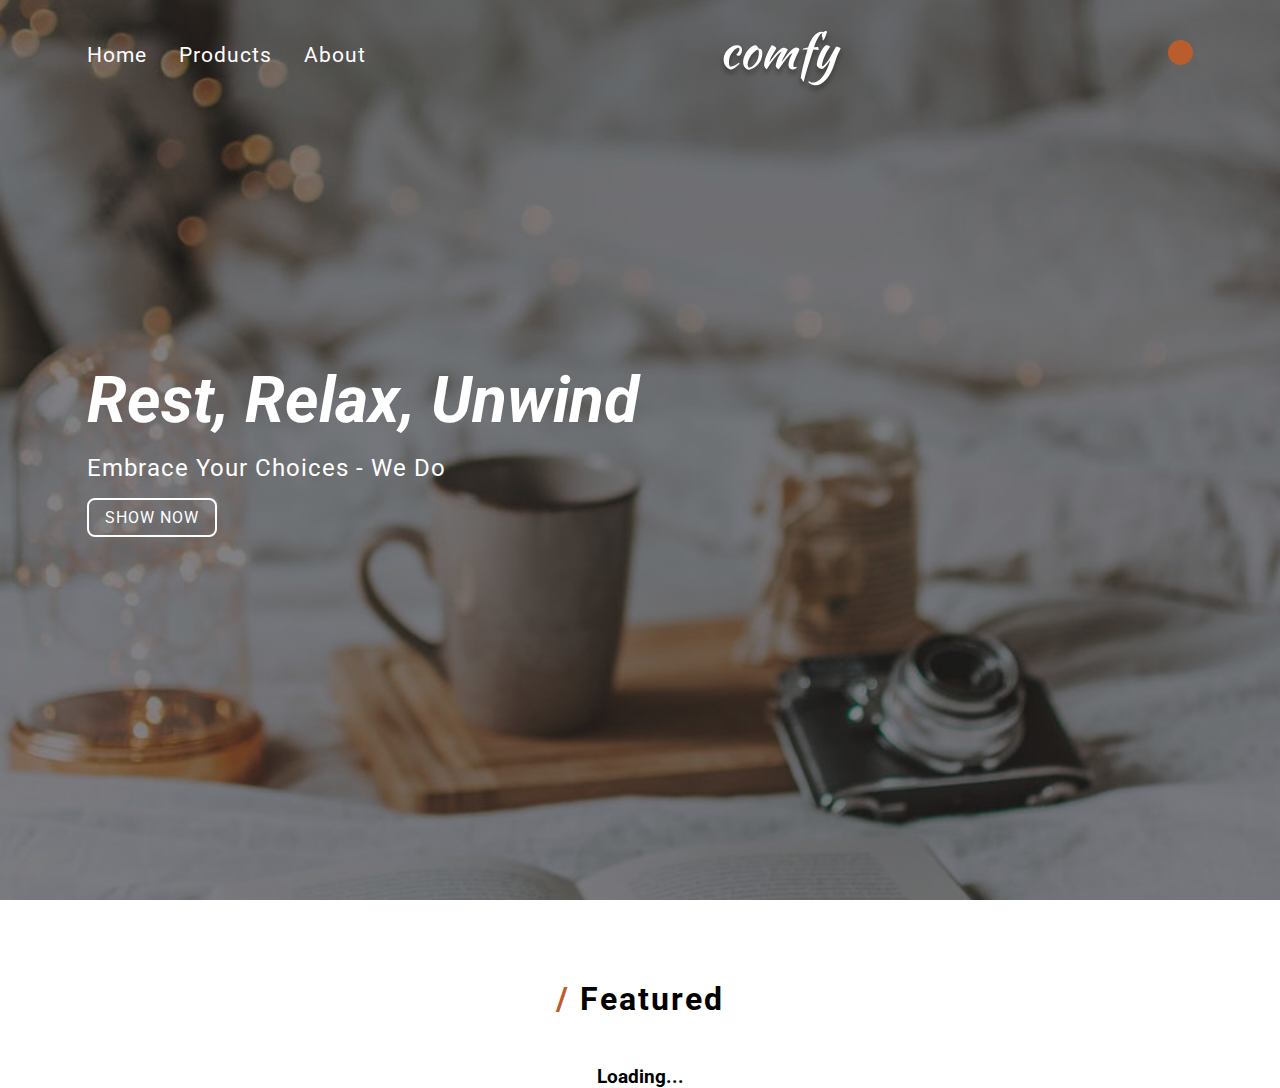
<file: index.html>
<!DOCTYPE html>
<html lang="en">

<head>
    <meta charset="UTF-8">
    <meta name="viewport" content="width=device-width, initial-scale=1.0">
    <link rel="stylesheet" href="https://cdnjs.cloudflare.com/ajax/libs/font-awesome/6.4.2/css/all.min.css"
        integrity="sha512-z3gLpd7yknf1YoNbCzqRKc4qyor8gaKU1qmn+CShxbuBusANI9QpRohGBreCFkKxLhei6S9CQXFEbbKuqLg0DA=="
        crossorigin="anonymous" referrerpolicy="no-referrer" />
    <link rel="stylesheet" href="style.css">
    <title>Home | Comfy</title>
</head>

<body>
    <!-- nav -->
    <nav class="navbar">
        <div class="nav-center">
            <div class="nav-header">
                <button class="sidebar-toggle">
                    <i class="fas fa-bars"></i>
                </button>
                <ul class="nav-links">
                    <li><a href="./index.html" class="nav-link">home</a></li>
                    <li><a href="./products.html" class="nav-link">products</a></li>
                    <li><a href="./about.html" class="nav-link">about</a></li>
                </ul>
            </div>
            <img src="./images/logo-white.svg" class="navbar-logo" alt="navbar logo">
            <div class="cart-btn-container">
                <button class="cart-btn">
                    <i class="fas fa-shopping-cart"></i>
                </button>
                <span class="cart-count"></span>
            </div>
        </div>
    </nav>
    <!-- end of nav -->
    <!-- sidebar -->
    <aside class="sidebar">
        <div class="sidebar-content">
            <i class="fas fa-times sidebar-close-btn"></i>
            <div class="sidebar-links">
                <a href="./index.html"><i class="fas fa-home fa-fw"></i>home</a>
                <a href="./products.html"><i class="fas fa-couch fa-fw"></i>products</a>
                <a href="./about.html"><i class="fas fa-book fa-fw"></i>about</a>
            </div>
        </div>
    </aside>
    <!-- end of sidebar -->
    <!-- cart -->
    <aside class="cart-overlay">
        <div class="cart">
            <i class="fas fa-times cart-close-btn"></i>
            <h3>your bag</h3>
            <div class="cart-items">
                <!-- <div class="cart-card">
                    <img src="./images/main-bcg.jpeg" class="cart-item-img" alt="cart-img">
                    <div class="cart-item-info">
                        <h4 class="cart-item-name">high-back bench</h4>
                        <p class="cart-item-price">$9.99</p>
                        <button class="remove-cart-item-btn" data-id="1">remove</button>
                    </div>
                    <div class="cart-item-btns" data-id="1">
                        <button class="cart-increase-btn"><i class="fas fa-chevron-up"></i></button>
                        <span class="cart-item-count">1</span>
                        <button class="cart-decrease-btn"><i class="fas fa-chevron-down"></i></button>
                    </div>
                </div> -->
            </div>
            <div class="cart-footer">
                <h2 class="cart-total">total : $9.99</h2>
                <button class="cart-checkout-btn">checkout</button>
            </div>
        </div>
    </aside>
    <!-- end of cart -->
    <!-- hero -->
    <section class="hero">
        <div class="hero-content">
            <h1>rest, relax, unwind</h1>
            <p>embrace your choices - we do</p>
            <a href="./products.html">show now</a>
        </div>
    </section>
    <!-- end of hero -->
    <!-- featured -->
    <h2 class="featured-title"><span>/</span> featured</h2>
    <section class="featured">
        <h3 class="loading">loading...</h3>
        <!-- <section class="featured-section">
             <article class="featured-card">
                <img src="./images/main-bcg.jpeg" class="featured-img" alt="featured img">
                <h4>high back bench</h4>
                <p>$9.99</p>
                <div class="featured-card-btns">
                    <a href="./product.html" class="search-btn">
                        <i class="fas fa-search"></i>
                    </a>
                    <i class="fas fa-shopping-cart add-cart-btn"></i>
                </div>
            </article> 
        </section>
        <a href="./products.html" class="featured-btn">all products</a>-->
    </section>
    <!-- end of featured -->
    <script type="module" src="app.js"></script>
</body>

</html>
</file>
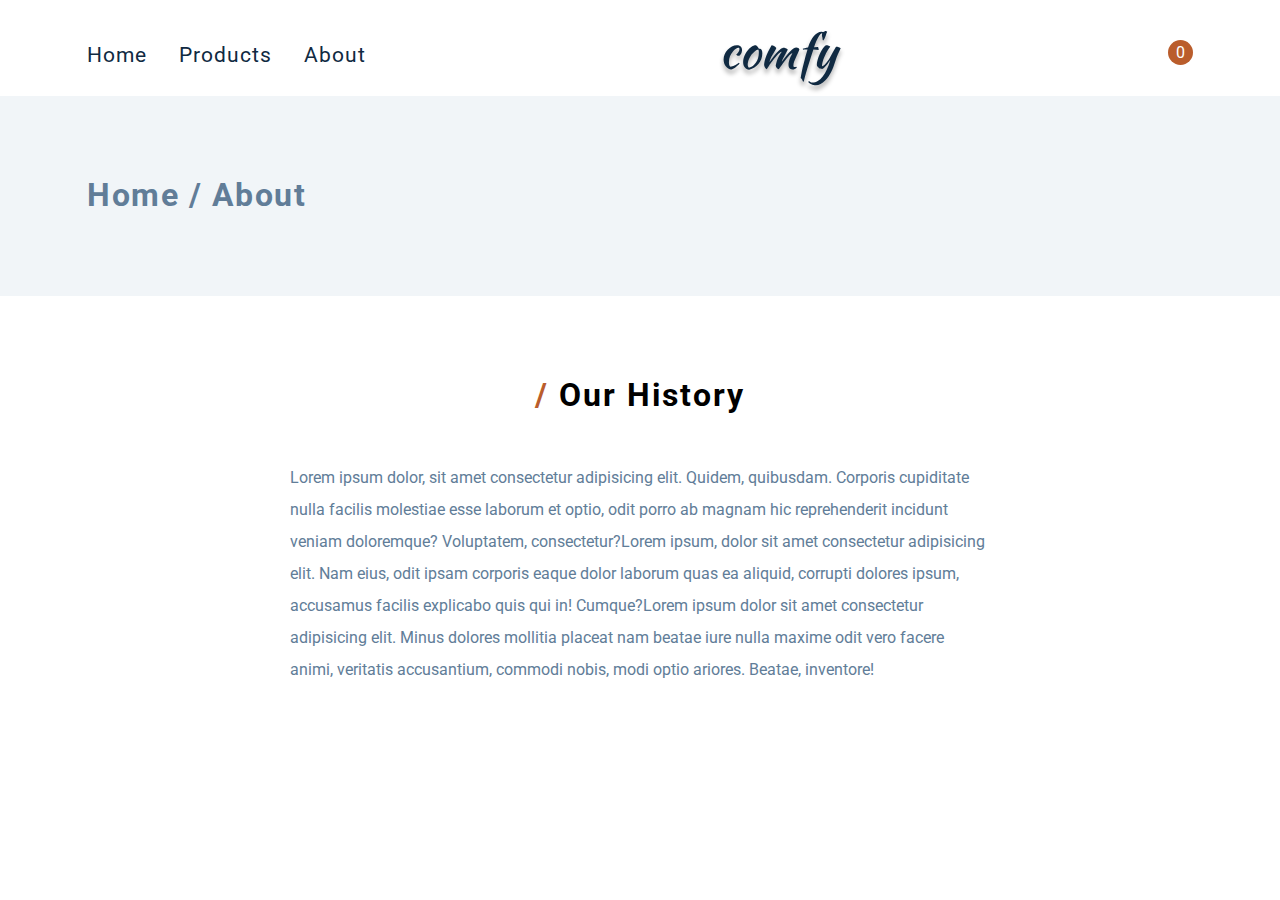
<file: about.html>
<!DOCTYPE html>
<html lang="en">

<head>
    <meta charset="UTF-8">
    <meta name="viewport" content="width=device-width, initial-scale=1.0">
    <link rel="stylesheet" href="https://cdnjs.cloudflare.com/ajax/libs/font-awesome/6.4.2/css/all.min.css"
        integrity="sha512-z3gLpd7yknf1YoNbCzqRKc4qyor8gaKU1qmn+CShxbuBusANI9QpRohGBreCFkKxLhei6S9CQXFEbbKuqLg0DA=="
        crossorigin="anonymous" referrerpolicy="no-referrer" />
    <link rel="stylesheet" href="./style.css">
    <title>About | Comfy</title>
</head>

<body>
    <!-- nav -->
    <nav class="navbar">
        <div class="nav-center">
            <div class="nav-header">
                <button class="sidebar-toggle">
                    <i class="fas fa-bars"></i>
                </button>
                <ul class="nav-links">
                    <li><a href="./index.html" class="nav-link black">home</a></li>
                    <li><a href="./products.html" class="nav-link black">products</a></li>
                    <li><a href="./about.html" class="nav-link black">about</a></li>
                </ul>
            </div>
            <img src="./images/logo-black.svg" class="navbar-logo" alt="navbar logo">
            <div class="cart-btn-container">
                <button class="cart-btn ">
                    <i class="fas fa-shopping-cart" style="color: #102a42;"></i>
                </button>
                <span class="cart-count"></span>
            </div>
        </div>
    </nav>
    <!-- end of nav -->
    <!-- sidebar -->
    <aside class="sidebar">
        <div class="sidebar-content">
            <i class="fas fa-times sidebar-close-btn"></i>
            <div class="sidebar-links">
                <a href="./index.html"><i class="fas fa-home fa-fw"></i>home</a>
                <a href="./products.html"><i class="fas fa-couch fa-fw"></i>products</a>
                <a href="./about.html"><i class="fas fa-book fa-fw"></i>about</a>
            </div>
        </div>
    </aside>
    <!-- end of sidebar -->
    <!-- cart -->
    <aside class="cart-overlay">
        <div class="cart">
            <i class="fas fa-times cart-close-btn"></i>
            <h3>your bag</h3>
            <div class="cart-items">
                <!-- <div class="cart-card">
                    <img src="./images/main-bcg.jpeg" class="cart-item-img" alt="cart-img">
                    <div class="cart-item-info">
                        <h4 class="cart-item-name">high-back bench</h4>
                        <p class="cart-item-price">$9.99</p>
                        <button class="remove-cart-item-btn" data-id="1">remove</button>
                    </div>
                    <div class="cart-item-btns" data-id="1">
                        <button class="cart-increase-btn"><i class="fas fa-chevron-up"></i></button>
                        <span class="cart-item-count">1</span>
                        <button class="cart-decrease-btn"><i class="fas fa-chevron-down"></i></button>
                    </div>
                </div> -->
            </div>
            <div class="cart-footer">
                <h2 class="cart-total">total : $9.99</h2>
                <button class="cart-checkout-btn">checkout</button>
            </div>
        </div>
    </aside>
    <!-- end of cart -->
    <!-- page banner -->
    <section class="banner">
        <h1 class="banner-content">home / About</h1>
    </section>
    <h2 class="featured-title"><span>/</span> our history</h2>
    <p class="about-text">Lorem ipsum dolor, sit amet consectetur adipisicing elit. Quidem, quibusdam. Corporis
        cupiditate nulla facilis
        molestiae esse laborum et optio, odit porro ab magnam hic reprehenderit incidunt veniam doloremque? Voluptatem,
        consectetur?Lorem ipsum, dolor sit amet consectetur adipisicing elit. Nam eius, odit ipsam corporis eaque dolor
        laborum quas ea aliquid, corrupti dolores ipsum, accusamus facilis explicabo quis qui in! Cumque?Lorem
        ipsum dolor sit amet consectetur adipisicing elit. Minus dolores mollitia placeat nam beatae iure nulla maxime
        odit vero facere animi, veritatis accusantium, commodi nobis, modi optio ariores. Beatae, inventore!</p>
    <!-- end of page banner -->
    <script type="module" src="./src/pages/about.js"></script>
</body>

</html>
</file>
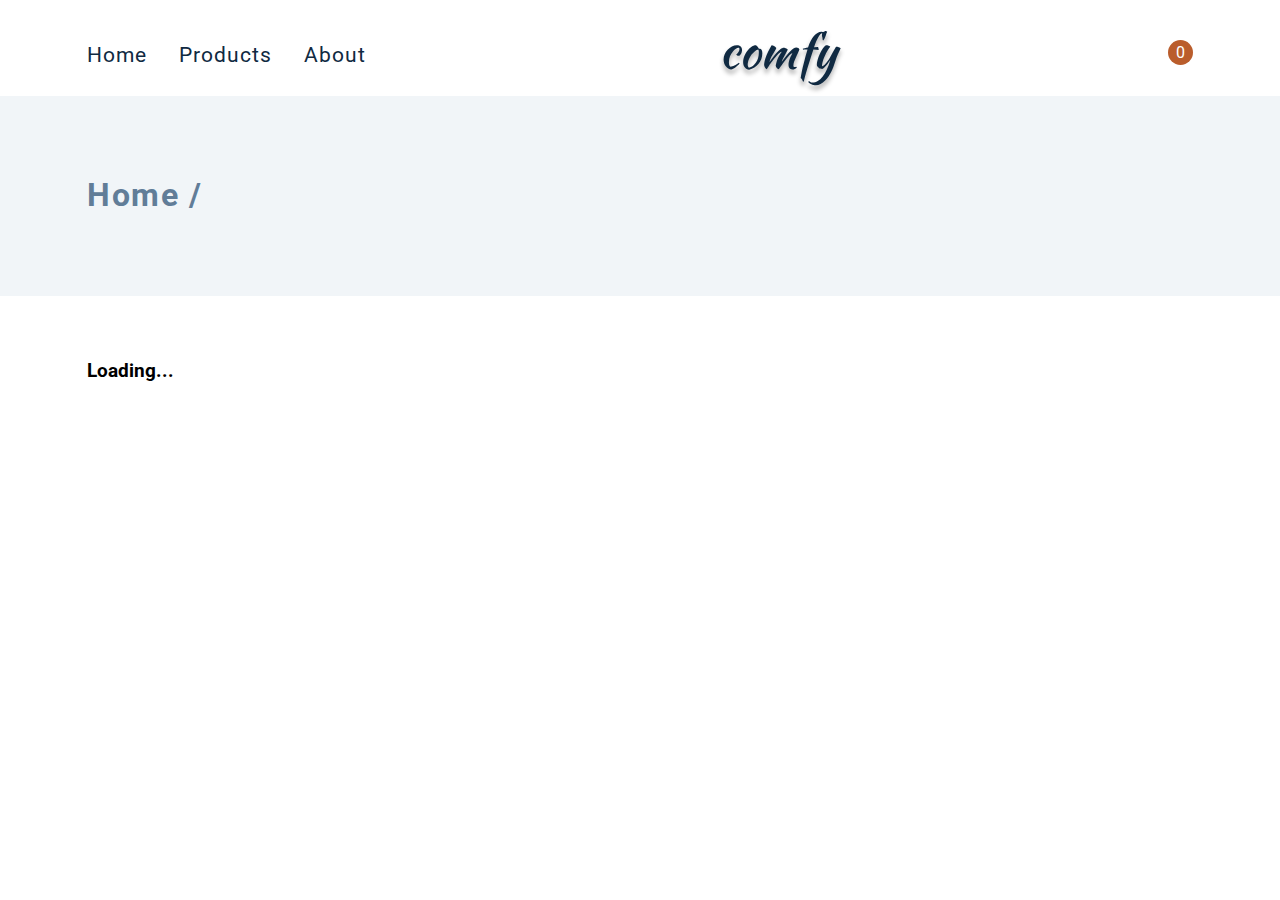
<file: product.html>
<!DOCTYPE html>
<html lang="en">

<head>
    <meta charset="UTF-8">
    <meta name="viewport" content="width=device-width, initial-scale=1.0">
    <link rel="stylesheet" href="https://cdnjs.cloudflare.com/ajax/libs/font-awesome/6.4.2/css/all.min.css"
        integrity="sha512-z3gLpd7yknf1YoNbCzqRKc4qyor8gaKU1qmn+CShxbuBusANI9QpRohGBreCFkKxLhei6S9CQXFEbbKuqLg0DA=="
        crossorigin="anonymous" referrerpolicy="no-referrer" />
    <link rel="stylesheet" href="./style.css">
    <title>Product Name | Comfy</title>
</head>

<body>
    <!-- nav -->
    <nav class="navbar">
        <div class="nav-center">
            <div class="nav-header">
                <button class="sidebar-toggle">
                    <i class="fas fa-bars"></i>
                </button>
                <ul class="nav-links">
                    <li><a href="./index.html" class="nav-link black">home</a></li>
                    <li><a href="./products.html" class="nav-link black">products</a></li>
                    <li><a href="./about.html" class="nav-link black">about</a></li>
                </ul>
            </div>
            <img src="./images/logo-black.svg" class="navbar-logo" alt="navbar logo">
            <div class="cart-btn-container">
                <button class="cart-btn ">
                    <i class="fas fa-shopping-cart" style="color: #102a42;"></i>
                </button>
                <span class="cart-count"></span>
            </div>
        </div>
    </nav>
    <!-- end of nav -->
    <!-- sidebar -->
    <aside class="sidebar">
        <div class="sidebar-content">
            <i class="fas fa-times sidebar-close-btn"></i>
            <div class="sidebar-links">
                <a href="./index.html"><i class="fas fa-home fa-fw"></i>home</a>
                <a href="./products.html"><i class="fas fa-couch fa-fw"></i>products</a>
                <a href="./about.html"><i class="fas fa-book fa-fw"></i>about</a>
            </div>
        </div>
    </aside>
    <!-- end of sidebar -->
    <!-- cart -->
    <aside class="cart-overlay">
        <div class="cart">
            <i class="fas fa-times cart-close-btn"></i>
            <h3>your bag</h3>
            <div class="cart-items">
                <!-- <div class="cart-card">
                    <img src="./images/main-bcg.jpeg" class="cart-item-img" alt="cart-img">
                    <div class="cart-item-info">
                        <h4 class="cart-item-name">high-back bench</h4>
                        <p class="cart-item-price">$9.99</p>
                        <button class="remove-cart-item-btn" data-id="1">remove</button>
                    </div>
                    <div class="cart-item-btns" data-id="1">
                        <button class="cart-increase-btn"><i class="fas fa-chevron-up"></i></button>
                        <span class="cart-item-count">1</span>
                        <button class="cart-decrease-btn"><i class="fas fa-chevron-down"></i></button>
                    </div>
                </div> -->
            </div>
            <div class="cart-footer">
                <h2 class="cart-total">total : $9.99</h2>
                <button class="cart-checkout-btn">checkout</button>
            </div>
        </div>
    </aside>
    <!-- end of cart -->
    <!-- page banner -->
    <section class="banner">
        <h1 class="banner-content">home / </h1>
    </section>
    <!-- end of page banner -->
    <section class="single-product">
        <h3 class="loading">loading...</h3>
        <!-- <img src="./images/main-bcg.jpeg" class="single-product-image">
        <div class="single-product-info">
            <h2 class="single-product-name">high-back bench</h2>
            <h4 class="single-product-company">ikea</h4>
            <h4 class="single-product-price">$9.99</h4>
            <div class="colors">
                <span class="color"></span>
                <span class="color"></span>
            </div>
            <p class="single-product-text"></p>
            <button class="btn add-cart-btn">add to cart</button>
        </div> -->
    </section>
    <script type="module" src="./src/pages/product.js"></script>
</body>

</html>
</file>
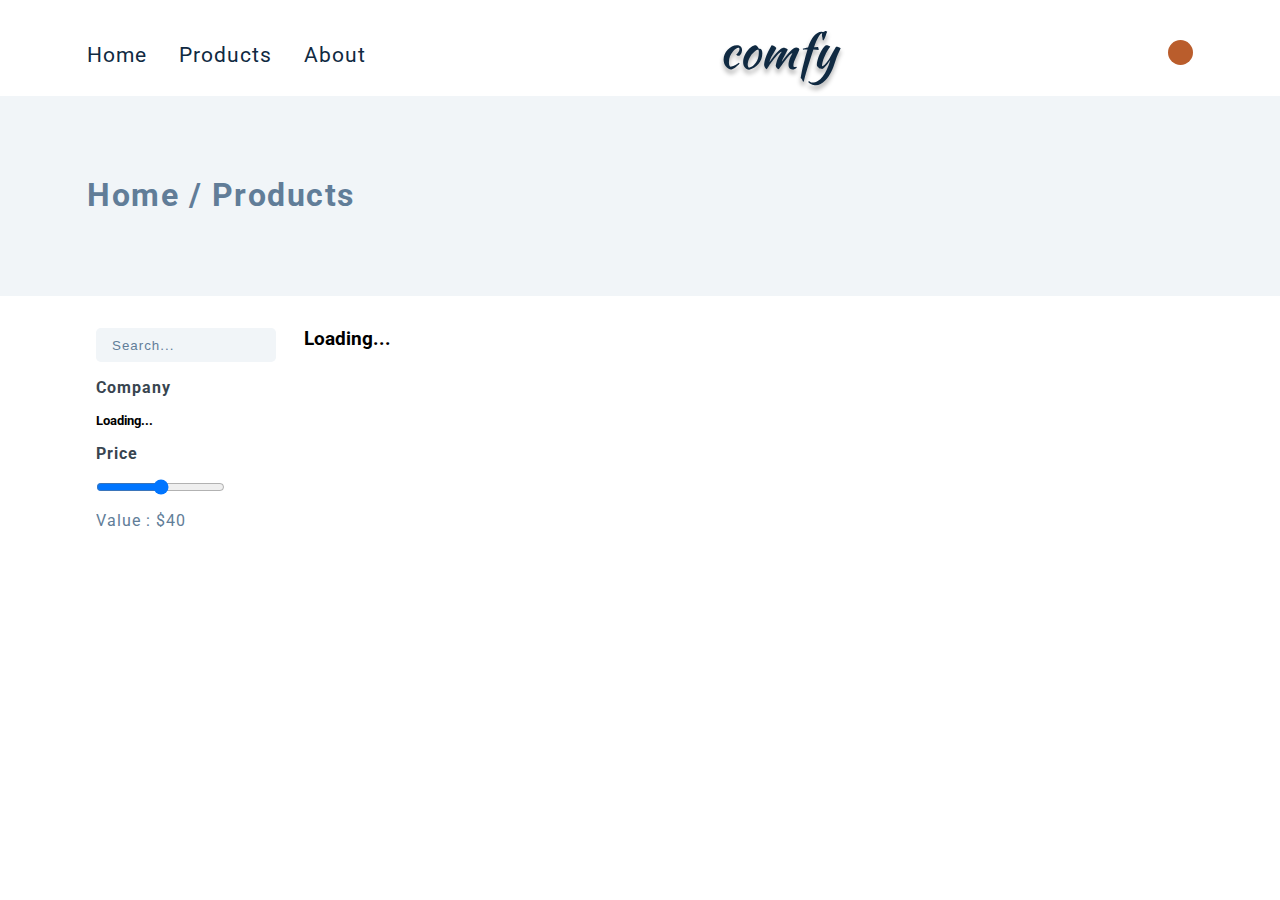
<file: products.html>
<!DOCTYPE html>
<html lang="en">

<head>
    <meta charset="UTF-8">
    <meta name="viewport" content="width=device-width, initial-scale=1.0">
    <link rel="stylesheet" href="https://cdnjs.cloudflare.com/ajax/libs/font-awesome/6.4.2/css/all.min.css"
        integrity="sha512-z3gLpd7yknf1YoNbCzqRKc4qyor8gaKU1qmn+CShxbuBusANI9QpRohGBreCFkKxLhei6S9CQXFEbbKuqLg0DA=="
        crossorigin="anonymous" referrerpolicy="no-referrer" />
    <link rel="stylesheet" href="style.css">
    <title>Products | Comfy</title>
</head>

<body>
    <!-- nav -->
    <nav class="navbar">
        <div class="nav-center">
            <div class="nav-header">
                <button class="sidebar-toggle">
                    <i class="fas fa-bars"></i>
                </button>
                <ul class="nav-links">
                    <li><a href="./index.html" class="nav-link black">home</a></li>
                    <li><a href="./products.html" class="nav-link black">products</a></li>
                    <li><a href="./about.html" class="nav-link black">about</a></li>
                </ul>
            </div>
            <img src="./images/logo-black.svg" class="navbar-logo" alt="navbar logo">
            <div class="cart-btn-container">
                <button class="cart-btn ">
                    <i class="fas fa-shopping-cart" style="color: #102a42;"></i>
                </button>
                <span class="cart-count"></span>
            </div>
        </div>
    </nav>
    <!-- end of nav -->
    <!-- sidebar -->
    <aside class="sidebar">
        <div class="sidebar-content">
            <i class="fas fa-times sidebar-close-btn"></i>
            <div class="sidebar-links">
                <a href="./index.html"><i class="fas fa-home fa-fw"></i>home</a>
                <a href="./products.html"><i class="fas fa-couch fa-fw"></i>products</a>
                <a href="./about.html"><i class="fas fa-book fa-fw"></i>about</a>
            </div>
        </div>
    </aside>
    <!-- end of sidebar -->
    <!-- cart -->
    <aside class="cart-overlay">
        <div class="cart">
            <i class="fas fa-times cart-close-btn"></i>
            <h3>your bag</h3>
            <div class="cart-items">
                <!-- <div class="cart-card">
                    <img src="./images/main-bcg.jpeg" class="cart-item-img" alt="cart-img">
                    <div class="cart-item-info">
                        <h4 class="cart-item-name">high-back bench</h4>
                        <p class="cart-item-price">$9.99</p>
                        <button class="remove-cart-item-btn" data-id="1">remove</button>
                    </div>
                    <div class="cart-item-btns" data-id="1">
                        <button class="cart-increase-btn"><i class="fas fa-chevron-up"></i></button>
                        <span class="cart-item-count">1</span>
                        <button class="cart-decrease-btn"><i class="fas fa-chevron-down"></i></button>
                    </div>
                </div> -->
            </div>
            <div class="cart-footer">
                <h2 class="cart-total">total : $9.99</h2>
                <button class="cart-checkout-btn">checkout</button>
            </div>
        </div>
    </aside>
    <!-- end of cart -->
    <!-- page banner -->
    <section class="banner">
        <h1 class="banner-content">home / products</h1>
    </section>
    <!-- end of page banner -->
    <!-- products -->
    <div class="products-section">
        <!-- filters -->
        <div class="filters-container">
            <form class="input-form">
                <input type="text" class="search-input" placeholder="search...">
            </form>
            <h4>company</h4>
            <div class="companies">
                <h5 class="loading">loading...</h5>
                <!-- <button class="company-btn">all</button>
                <button class="company-btn">ikea</button>
                <button class="company-btn">marcos</button> -->
            </div>
            <h4>price</h4>
            <input type="range" class="range-input" value="40" min="0" max="80">
            <p class="range-value">value : $40</p>
        </div>
        <!-- products -->
        <div class="products-container">
            <h3 class="loading">loading...</h3>
            <!-- <article class="featured-card">
                <img src="./images/main-bcg.jpeg" class="featured-img" alt="featured img">
                <h4>high back bench</h4>
                <p>$9.99</p>
                <div class="featured-card-btns">
                    <a href="./product.html" class="search-btn">
                        <i class="fas fa-search"></i>
                    </a>
                    <i class="fas fa-shopping-cart add-cart-btn"></i>
                </div>
            </article> -->
        </div>
    </div>
    <!-- end of products -->
    <script type="module" src="./src/pages/products.js"></script>
</body>

</html>
</file>
<file: style.css>
/*  */

/*
=========================
 font
=========================
*/
@import url('https://fonts.googleapis.com/css2?family=Roboto&display=swap');

/*
=========================
 general styles
=========================
*/

*,
::before,
::after {
    margin: 0;
    padding: 0;
    box-sizing: border-box;
}

body {
    font-family: 'Roboto', sans-serif;
}

.banner {
    background-color: #f1f5f8;
    height: 200px;
}

.banner-content {
    max-width: 1170px;
    padding: 80px 2rem 0 2rem;
    margin: 0 auto;
    letter-spacing: 1.5px;
    text-transform: capitalize;
    color: #617d98;

}

.loading {
    text-transform: capitalize;
}

/*
=========================
 nav 
=========================
*/

.navbar {
    height: 6rem;
    background: transparent;
}

.nav-center {
    max-width: 1170px;
    margin: 0 auto;
    display: flex;
    justify-content: space-between;
    align-items: center;
    padding: 1rem 2rem;
}

.sidebar-toggle {
    background-color: #ba5d2c;
    color: white;
    padding: .3rem 1.2rem;
    border: transparent;
    font-size: 1.5rem;
    border-radius: 2rem;
    transition: all .3s ease;
    cursor: pointer;
}

.sidebar-toggle:hover {
    background-color: #884522;
}

.cart-btn-container {
    display: inline-block;
    position: relative;
}

.cart-btn {
    font-size: 2rem;
    background-color: transparent;
    border: transparent;
    cursor: pointer;
    color: white;
}

.cart-count {
    position: absolute;
    top: -30%;
    right: -30%;
    color: white;
    display: grid;
    place-content: center;
    background-color: #ba5d2c;
    height: 25px;
    width: 25px;
    border-radius: 50%;

}

.nav-links {
    display: none;
}

@media screen and (min-width:780px) {
    .sidebar-toggle {
        display: none;
    }

    .nav-links {
        display: flex;
        column-gap: 2rem;
    }

    .nav-links li {
        list-style-type: none;
    }

    .nav-links a {
        text-decoration: none;
        color: white;
        text-transform: capitalize;
        font-size: 1.3rem;
        transition: all .3s ease;
        letter-spacing: 1px;
    }

    .nav-links a:hover {
        color: #ba5d2c;
    }

    .nav-links a.black {
        color: #102a42;
    }

}

/*
=========================
 sidebar
=========================
*/

.sidebar {
    position: fixed;
    background-color: rgba(0, 0, 0, 0.411);
    top: 0;
    left: 0;
    height: 100vh;
    width: 100vw;
    display: grid;
    place-content: center;
    visibility: hidden;
    z-index: 2;
}

.sidebar-content {
    background-color: white;
    height: 90vh;
    width: 90vw;
    padding: 2rem;
    border-radius: .5rem;
    position: relative;
}

.sidebar-close-btn {
    position: absolute;
    top: 0;
    right: 0;
    padding: 1rem;
    font-size: 2rem;
    color: #617d98;
    cursor: pointer;
}

.sidebar-links {
    display: flex;
    flex-direction: column;
    row-gap: 1rem;
    padding: 2rem;
}

.sidebar-links a {
    text-decoration: none;
    text-transform: capitalize;
    font-size: 1.5rem;
    color: #48515a;
}

.sidebar-links a i {
    color: #617d98;
    margin-right: 1rem;
}

.show-sidebar {
    visibility: visible;
}

@media screen and (min-width:800px) {
    .sidebar {
        visibility: hidden;
        ;
    }
}

/*
=========================
 cart
=========================
*/

.cart-overlay {
    position: fixed;
    height: 100vh;
    width: 100vw;
    top: 0;
    left: 0;
    background-color: rgba(0, 0, 0, 0.336);
    visibility: hidden;
    z-index: 2;
}

.cart {
    position: fixed;
    background-color: white;
    top: 0;
    right: 0;
    width: 450px;
    height: 100vh;
    padding: 1.5rem;
}

.cart-close-btn {
    font-size: 2rem;
    color: #617d98;
    cursor: pointer;
    position: absolute;
    top: 0;
    left: 0;
    padding: 1rem;
}

.cart {
    padding: 3rem 1rem;
    display: grid;
    grid-template-rows: auto 1fr auto;
    row-gap: 1.5rem;
    transition: all .3s ease;
    transform: translateX(100%);
}

.cart h3 {
    text-align: center;
    text-transform: capitalize;
    letter-spacing: 1px;
    font-style: italic;
    font-size: 1.6rem;
}

.cart-items {
    width: 100%;
    display: flex;
    flex-direction: column;
    row-gap: 1rem;
}

.cart-card {
    display: grid;
    grid-template-columns: 100px 1fr auto;
    width: 100%;
    column-gap: 1rem;
}

.cart-item-info {
    display: flex;
    flex-direction: column;
    justify-content: space-between;
    align-items: flex-start;
    text-transform: capitalize;
    letter-spacing: 1px;
}

.cart-item-price {
    font-size: .8rem;
    margin-top: -.5rem;
}

.remove-cart-item-btn {
    background-color: transparent;
    border: transparent;
    color: #48515a;
    letter-spacing: 1px;
    cursor: pointer;
}

.cart-increase-btn,
.cart-decrease-btn {
    background-color: transparent;
    border: transparent;
    color: #ba5d2c;
    cursor: pointer;
}

.cart-item-btns {
    display: flex;
    flex-direction: column;
    align-items: center;
    justify-content: space-between;
}

.cart-footer {
    text-align: center;
    text-transform: capitalize;
    letter-spacing: 1px;
}

.cart-checkout-btn {
    margin-top: 1rem;
    background-color: #ba5d2c;
    color: white;
    border: transparent;
    text-transform: uppercase;
    padding: .5rem 1rem;
    width: 80%;
    border-radius: .3rem;
    cursor: pointer;
    transition: all .3s ease;
}

.cart-checkout-btn:hover {
    background-color: #c28e73;
    color: black;
}

.cart-items {
    justify-self: flex-start;
}

.cart-item-img {
    height: 4rem;
    width: 100%;
    object-fit: cover;
    border-radius: .2rem;
}

.show-cart {
    visibility: visible;
}

.show-cart .cart {
    transform: translateX(0);
}

.empty-cart {
    text-align: center;
    font-style: italic;
    letter-spacing: 1px;
}

/*
=========================
 hero
=========================
*/

.hero {
    height: 100vh;
    margin-top: -6rem;
    display: grid;
    place-content: center;
    background: linear-gradient(#22222279, #22222279), url('./images/main-bcg.jpeg') center/cover no-repeat;
}

.hero-content {
    width: 92vw;
    max-width: 1170px;
    padding-left: 2rem;
    display: flex;
    flex-direction: column;
    row-gap: 1rem;
    align-items: flex-start;
    color: white;
}

.hero-content h1 {
    font-style: italic;
    font-size: 3.2rem;
    text-transform: capitalize;
}

.hero-content p {
    text-transform: capitalize;
    letter-spacing: 1px;
}

.hero-content a {
    text-decoration: none;
    color: white;
    padding: .5rem 1rem;
    border: 2px solid white;
    border-radius: .5rem;
    text-transform: uppercase;
    letter-spacing: 1px;
    font-size: .9rem;
    transition: all .5s ease;
}

.hero-content a:hover {
    background-color: white;
    color: #ba5d2c;
}

@media screen and (min-width:992px) {
    .hero-content h1 {
        font-size: 4rem;
    }

    .hero-content p {
        font-size: 1.5rem;
    }

    .hero-content a {
        font-size: 1rem;
    }
}

/*
=========================
 feature
=========================
*/

.featured-title {
    text-align: center;
    padding: 5rem 0 3rem 0;
    text-transform: capitalize;
    letter-spacing: 2px;
    font-size: 2rem;
}

.featured {
    text-align: center;
}

.featured-title span {
    color: #ba5d2c;
}

.featured-section {
    width: 90vw;
    margin: 0 auto;
    display: grid;
    gap: 1.5rem;
}

.featured-card {
    display: flex;
    flex-direction: column;
    row-gap: .5rem;
    position: relative;
}

.featured-card-btns {
    position: absolute;
    top: 40%;
    left: 50%;
    transform: translate(-50%, -50%);
    display: flex;
    column-gap: 1rem;
    font-size: 1rem;
    color: white;
    visibility: hidden;
    transition: all .5s ease;
    opacity: 0;
}

.featured-card:hover .featured-card-btns {
    visibility: visible;
    opacity: 1;
}

.search-btn {
    color: white;
    background-color: #ba5d2c;
    padding: .7rem;
    border-radius: 50%;
    display: grid;
    place-content: center;
    text-decoration: none;
}

.add-cart-btn {
    background-color: #ba5d2c;
    padding: .7rem;
    border-radius: 50%;
    display: grid;
    place-content: center;
    cursor: pointer;
}

.featured-card img {
    width: 100%;
    height: 15rem;
    object-fit: cover;
    border-radius: .5rem;
}

.featured-card h4 {
    text-align: center;
    text-transform: capitalize;
    letter-spacing: 1px;
}

.featured-card p {
    text-align: center;
    letter-spacing: 1px;
}

.featured-btn {
    text-align: center;
    display: inline-block;
    background-color: #ba5d2c;
    margin: 2rem auto 5rem auto;
    text-decoration: none;
    text-transform: uppercase;
    color: white;
    letter-spacing: 2px;
    padding: .7rem 2rem;
    border-radius: .5rem;
    transition: all .3s ease;
}

.featured-btn:hover {
    background-color: #b37452;
    color: black;
}

@media screen and (min-width:992px) {
    .featured-section {
        grid-template-columns: 1fr 1fr;
    }
}

@media screen and (min-width:1192px) {
    .featured-section {
        grid-template-columns: 1fr 1fr 1fr;
        max-width: 1200px;
        margin: 0 auto;
    }
}

/*
=========================
 products page
=========================
*/

.products-section {
    width: 90vw;
    margin: 2rem auto;
    display: grid;
    grid-template-columns: 200px 1fr;
    column-gap: .5rem;
    max-width: 1170px;
    padding: 0 2rem;
}

.products-container {
    display: grid;
    column-gap: 1rem;
    row-gap: 2rem;
    grid-template-rows: 205px;
}

.products-container h4 {
    font-size: .8rem;
    color: #617d98;
}

.products-container p {
    font-size: .8rem;
    margin-top: -.2rem;
    color: #102a42;
    font-weight: bold;
}

.products-container .featured-img {
    height: 10rem;
}

@media screen and (min-width:978px) {
    .products-container {
        grid-template-columns: 1fr 1fr;
    }
}

@media screen and (min-width:1170px) {
    .products-container {
        grid-template-columns: 1fr 1fr 1fr;
    }
}

.filters-container {
    display: flex;
    flex-direction: column;
    align-items: flex-start;
    row-gap: 1rem;
}

.search-input {
    background-color: #f1f5f8;
    border: transparent;
    padding: .6rem 1rem;
    width: 90%;
    border-radius: .3rem;
}

.search-input::placeholder {
    text-transform: capitalize;
    letter-spacing: 1px;
    color: #617d98;
}

.filters-container h4 {
    letter-spacing: 1px;
    text-transform: capitalize;
    color: #384550;
}

.companies {
    display: flex;
    flex-direction: column;
    row-gap: 1rem;
    align-items: flex-start;
}

.company-btn {
    margin-left: .5rem;
    background-color: transparent;
    border: transparent;
    text-transform: capitalize;
    letter-spacing: 1px;
    cursor: pointer;
    color: #617d98;
}

.range-value {
    color: #617d98;
    text-transform: capitalize;
    letter-spacing: 1px;
}

/*
=========================
 about page
=========================
*/

.about-title {
    text-transform: capitalize;
    letter-spacing: 1px;
    font-size: 2rem;
    text-align: center;
    margin: 3rem 0;
}

.about-title:first-child {
    color: #ba5d2c;
}

.about-text {
    width: 90vw;
    margin: 0 auto;
    max-width: 700px;
    color: #617d98;
    line-height: 2rem;
}

/*
=========================
 single product page
=========================
*/

.single-product {
    margin: 4rem auto 5rem auto;
    display: grid;
    gap: 1rem;
    grid-template-columns: 1fr;
    max-width: 1170px;
    padding: 0 2rem;
}

.single-product-info {
    display: flex;
    flex-direction: column;
    row-gap: 1rem;
    align-items: flex-start;
}

.single-product img {
    width: 100%;
    height: 25rem;
    object-fit: cover;
    border-radius: .2rem;
}

.single-product-name {
    text-transform: capitalize;
    letter-spacing: 2px;
    font-size: 2rem;
}

.single-product-company {
    text-transform: uppercase;
    letter-spacing: 1px;
    font-style: italic;
    color: #617d98;
}

.single-product-price {
    letter-spacing: 1px;
}

.color {
    display: inline-block;
    width: 20px;
    height: 20px;
    /* background-color: red; */
    border-radius: 50%;
    margin-right: .3rem;
}

.single-product-text {
    max-width: 50%;
    line-height: 2rem;
    color: #617d98;
}

.single-product-info .btn {
    border-radius: .2rem;
    padding: .5rem 1rem;
    border: transparent;
    color: white;
    text-transform: uppercase;
    letter-spacing: 1px;
    cursor: pointer;
}

@media screen and (min-width:970px) {
    .single-product {
        grid-template-columns: 1fr 1fr;
    }

    .single-product-text {
        max-width: 100%;
    }

    .single-product img {
        height: 550px;
    }
}
</file>
